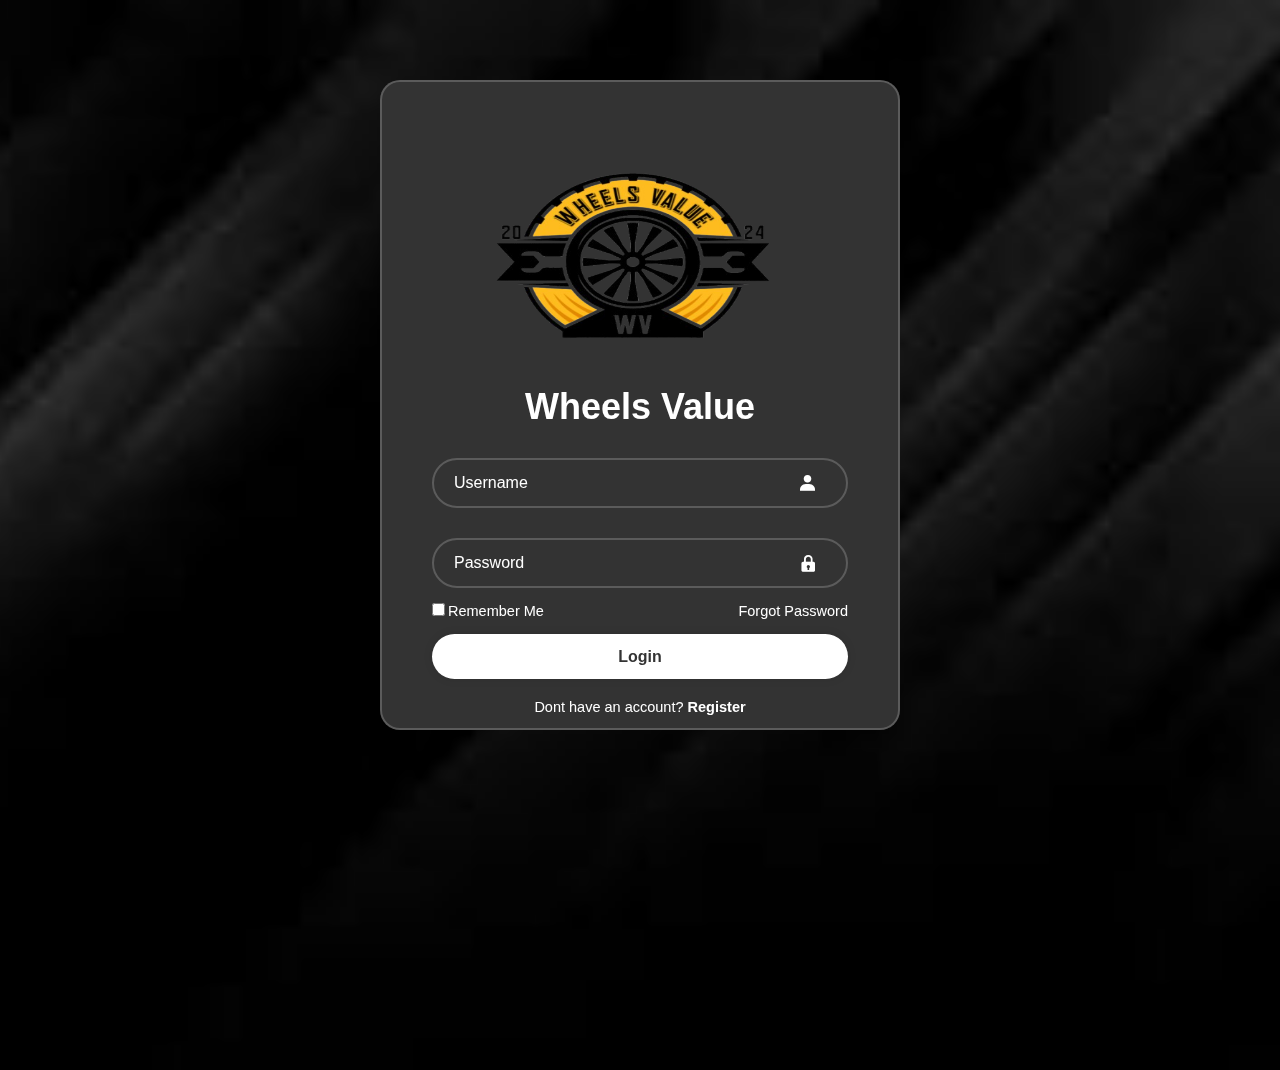
<file: templates/index2.html>
<!DOCTYPE html>
<html lang="en">
<head>
  <meta charset="UTF-8">
  <meta name="viewport" content="width=device-width, initial-scale=1.0">
  <title>Wheels Value </title>
  <link rel="stylesheet" href="/static/css/styles.css">
  <link href='https://unpkg.com/boxicons@2.1.4/css/boxicons.min.css' rel='stylesheet'>
</head>
<body>
  <div class="wrapper">
    <form action="">
      <img src="/static/css/wv.png" alt="Trulli" width="400" height="250">
      <h1>Wheels Value </h1>
      <div class="input-box">
        <input type="text" placeholder="Username" required>
        <i class='bx bxs-user'></i>
      </div>
      <div class="input-box">
        <input type="password" placeholder="Password" required>
        <i class='bx bxs-lock' ></i>
      </div>
      <div class="remember-forgot">
        <label><input type="checkbox">Remember Me</label>
        <a href="#">Forgot Password</a>
      </div>
        <button type="submit" class="btn" type="button" onclick="window.location.href='/indexxx'">Login</button>
      <div class="register-link">
        <p>Dont have an account? <a href="#">Register</a></p>
      </div>
    </form>
  </div>
</body>
</html>
</file>
<file: static/css/styles.css>
*{
  margin: 0;
  padding: 0;
  box-sizing: border-box;
  font-family: "Poppins", sans-serif;
}
body{
   display: flex;
  justify-content: center;
  align-items: start;
  margin-top: 80px;
  min-height: 110vh;
  background: url(download.jpg) no-repeat;
  background-size: cover;
  background-position: center;



}
.wrapper img{

   margin-left: 1px;
   align-items: center;
}
.wrapper{
  width: 520px;
  background:#333;
  border: 2px solid rgba(255, 255, 255, .2);
  backdrop-filter: blur(9px);
  color: #fff;
  border-radius: 20px;
  padding: 50px 50px;
  height: 650px;;
}
.wrapper h1{
  font-size: 36px;
  text-align: center;
}
.wrapper .input-box{
  position: relative;
  width: 100%;
  height: 50px;

  margin: 30px 0;
}
.input-box input{
  width: 100%;
  height: 100%;
  background: transparent;
  border: none;
  outline: none;
  border: 2px solid rgba(255, 255, 255, .2);
  border-radius: 40px;
  font-size: 16px;
  color: #fff;
  padding: 20px 45px 20px 20px;
}
.input-box input::placeholder{
  color: #fff;
}
.input-box i{
  position: absolute;
  right: 20px;
  top: 30%;
  transform: translate(-50%);
  font-size: 20px;

}
.wrapper .remember-forgot{
  display: flex;
  justify-content: space-between;
  font-size: 14.5px;
  margin: -15px 0 15px;
}
.remember-forgot label input{
  accent-color: #fff;
  margin-right: 3px;

}
.remember-forgot a{
  color: #fff;
  text-decoration: none;

}
.remember-forgot a:hover{
  text-decoration: underline;
}
.wrapper .btn{
  width: 100%;
  height: 45px;
  background: #fff;
  border: none;
  outline: none;
  border-radius: 40px;
  box-shadow: 0 0 10px rgba(0, 0, 0, .1);
  cursor: pointer;
  font-size: 16px;
  color: #333;
  font-weight: 600;
}
.wrapper .register-link{
  font-size: 14.5px;
  text-align: center;
  margin: 20px 0 15px;

}
.register-link p a{
  color: #fff;
  text-decoration: none;
  font-weight: 600;
}
.register-link p a:hover{
  text-decoration: underline;
}
</file>
